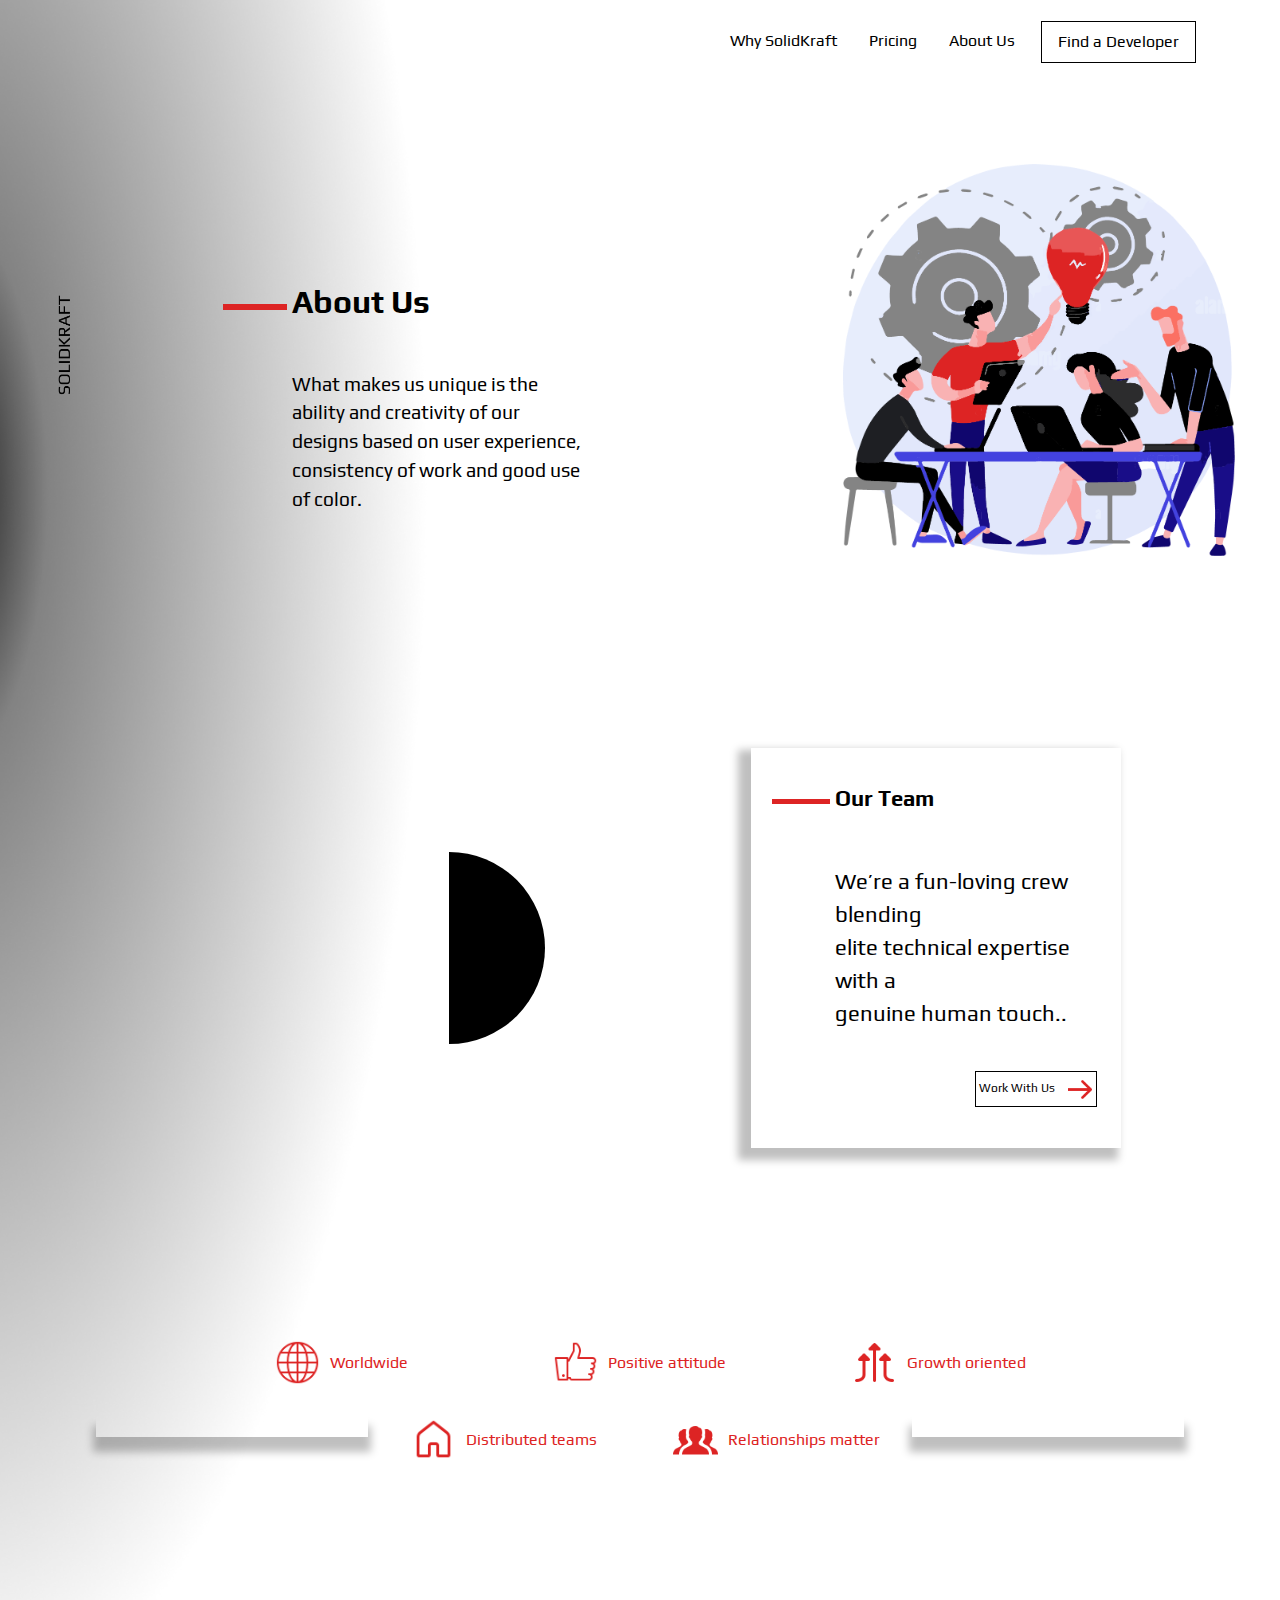
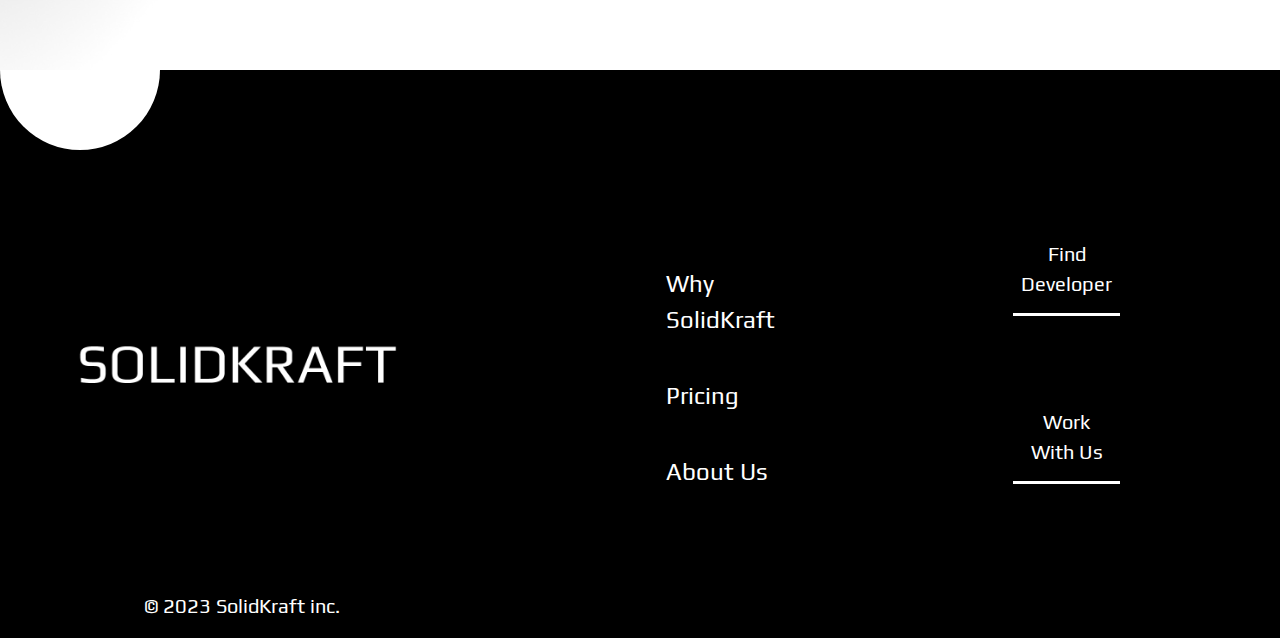
<file: AboutUs.html>
<!doctype html>
<html lang="en">
    <head>
        <!-- Required meta tags -->
        <meta charset="utf-8">
        <meta name="viewport" content="width=device-width, initial-scale=1, shrink-to-fit=no">

        <!-- Bootstrap CSS -->
        <link rel="stylesheet" href="https://cdn.jsdelivr.net/npm/bootstrap@4.0.0/dist/css/bootstrap.min.css" integrity="sha384-Gn5384xqQ1aoWXA+058RXPxPg6fy4IWvTNh0E263XmFcJlSAwiGgFAW/dAiS6JXm" crossorigin="anonymous">
        <link rel="stylesheet" href="stylesheets/AboutUs.css">

        <title>SOLIDKRAFT</title>
    </head>
    <body>
        <img class="img-fluid gradient" src="assets/AboutUsGradient.png" alt="">

        <div class="row header">
            <div class="col-xl-6">
                
            </div>
            <div class="col-xl-6">
                <ul class="nav justify-content-center">
                    <li class="nav-item">
                        <a class="nav-link" href="whySolidkraft.html">Why SolidKraft</a>
                    </li>
                    <li class="nav-item">
                        <a class="nav-link" href="#">Pricing</a>
                    </li>
                    <li class="nav-item">
                        <a class="nav-link " href="AboutUs.html">About Us</a>
                    </li>
                    <li class="nav-item">
                        <a class="nav-link " style="border:solid 1px; margin:0 10px;" href="contactUs.html">Find a Developer</a>
                    </li>
                </ul>
            </div>
        </div>
        <div class="row header2">
            <a href="#menu" class="nav__menu" style="z-index: 20;">
                <img src="./assets/menuIcon.svg" class="nav__icon " style="z-index: 20;">
            </a>
            <a href="#" class="nav__menu nav__menu--second">
                <img src="./assets/close.svg" class="nav__icon2 ">
            </a>

            <ul class="dropdown" id="menu">

                <li class="dropdown__list">
                    <a href="index.html" class="dropdown__link">
                        <img src="./assets/house.svg" class="dropdown__icon">
                        <span class="dropdown__span">Inicio</span>
                    </a>
                </li>

                <li class="dropdown__list">
                    <a href="whySolidkraft.html" class="dropdown__link">
                        <img src="./assets/whysk (2).png" class="dropdown__icon" style="width: 24px;">
                        <span class="dropdown__span">Why SolidKraft</span>
                        

                    </a>
                </li>
                <li class="dropdown__list">
                    <a href="" class="dropdown__link">
                        <img src="./assets/help.svg" class="dropdown__icon">
                        <span class="dropdown__span">Pricing</span>
                    </a>
                </li>
                <li class="dropdown__list">
                    <a href="AboutUs.html" class="dropdown__link">
                        <img src="./assets/projects.svg" class="dropdown__icon">
                        <span class="dropdown__span">About Us</span>
                    </a>
                </li>
                <li class="dropdown__list">
                    <a href="contactUs.html" class="dropdown__link">
                        <img src="./assets/email.svg" class="dropdown__icon">
                        <span class="dropdown__span">Find a Developer</span>
                    </a>
                </li>
            </ul>
        </div>

        <div class="container-fluid">
            <div class="row">
                <div class="col-xl-1 col-md-1 col-logo">
                    <a href="index.html"><img class="img-fluid asideLogo" src="assets/SolidkraftText.png" alt=""></a>
                </div>
                <div class="col-xl-6 col-md-6 aboutUsTxt">
                    <img class="img-fluid" src="assets/redLine.png" alt="">
                    <h2>About Us</h2>
                    <p>What makes us unique is the ability and creativity
                        of our designs based on user experience,
                        consistency of work and good use of color.</p>
                </div>
                <div class="col-xl-5 col-md-5 aboutUsImg">
                    <img class="img-fluid" src="assets/SK-teamwork.png" alt="">
                </div>
            </div>
        </div>
        <div class="container-fluid">
            <div class="row">
                <div class="col-xl-6 col-md-6 ourTeam">
                    <div class="half-circle">

                    </div>
                </div>
                <div class="col-xl-6 col-md-6">
                    <div class="ourTeamTxt">
                        <img class="img-fluid" src="assets/redLine.png" alt="">
                        <h2>Our Team</h2>
                        <p>We’re a fun-loving crew blending <br>elite technical expertise with
                            a<br> genuine human touch..</p>
                        <div class="col-xl-7 buttonWorkWithUs">
                            <a name="" id="" class="" href="contactUs.html"  role="button">
                                Work With Us
                                <img class="img-fluid" src="assets/Arrow.png" alt="">
                            </a>
                        </div>
                    </div>
                </div>
            </div>
        </div>
        <div class="container-fluid">
            <div class="row">
                <div class="col-xl-1-12 attributes1">
                    <div class="attribute">
                        <img class="img-fluid" src="assets/icons8-geografía-50.png" alt="">
                        <p>Worldwide</p>
                    </div>
                    <div class="attribute">
                        <img class="img-fluid" src="assets/icons8-me-gusta-50.png" alt="">
                        <p>Positive attitude</p>
                    </div>
                    <div class="attribute">
                        <img class="img-fluid" src="assets/icons8-growth-60.png" alt="">
                        <p>Growth oriented</p>
                    </div>
                </div>
                <div class="col-xl-1-12 attributes2">
                    <div class="emptyAttribute">

                    </div>
                    <div class="attribute">
                        <img class="img-fluid" src="assets/icons8-casa-96.png" alt="">
                        <p>Distributed teams</p>
                    </div>
                    <div class="attribute">
                        <img class="img-fluid" src="assets/icons8-grupo-de-usuario-60.png" alt="">
                        <p>Relationships matter</p>
                    </div>
                    <div class="emptyAttribute">
                        
                    </div>
                    
                </div>
            </div>
        </div>
        <footer>
            <div class="container-fluid">
                <div class="row">
                    <div class="col-xl-12 half-circle-footer" id="half-circle-footer">
                        
                    </div>
                </div>
                <div class="row">
                    <div class="col-xl-4 footerLogo">
                        <a href="index.html">
                        <img class="img-fluid footerImgLogo" src="assets/SolidkraftTextWhite.png" alt="">
                        </a>
                    </div>
                    <div class="col-xl-4 footerMenu">
                        <ul class="nav justify-content-center">
                            <li class="nav-item">
                                <a class="nav-link footerNav" href="whySolidkraft.html">Why SolidKraft</a>
                            </li>
                            <li class="nav-item">
                                <a class="nav-link footerNav" href="#">Pricing</a>
                            </li>
                            <li class="nav-item">
                                <a class="nav-link footerNav" href="AboutUs.html">About Us</a>
                            </li>
                        </ul>
                    </div>
                    <div class="col-xl-4 footerButtons">
                        <button onclick="location.href='contactUs.html'">Find Developer</button>
                        <button onclick="location.href='contactUs.html'">Work With Us</button>
                    </div>
                </div>
                <div class="row copyright">
                    
                    <h6>© 2023 SolidKraft inc.</h6>
                </div>
            </div>

        </footer>
        
        <script src="https://code.jquery.com/jquery-3.2.1.slim.min.js" integrity="sha384-KJ3o2DKtIkvYIK3UENzmM7KCkRr/rE9/Qpg6aAZGJwFDMVNA/GpGFF93hXpG5KkN" crossorigin="anonymous"></script>
        <script src="https://cdn.jsdelivr.net/npm/popper.js@1.12.9/dist/umd/popper.min.js" integrity="sha384-ApNbgh9B+Y1QKtv3Rn7W3mgPxhU9K/ScQsAP7hUibX39j7fakFPskvXusvfa0b4Q" crossorigin="anonymous"></script>
        <script src="https://cdn.jsdelivr.net/npm/bootstrap@4.0.0/dist/js/bootstrap.min.js" integrity="sha384-JZR6Spejh4U02d8jOt6vLEHfe/JQGiRRSQQxSfFWpi1MquVdAyjUar5+76PVCmYl" crossorigin="anonymous"></script>
    </body>
</html>
</file>
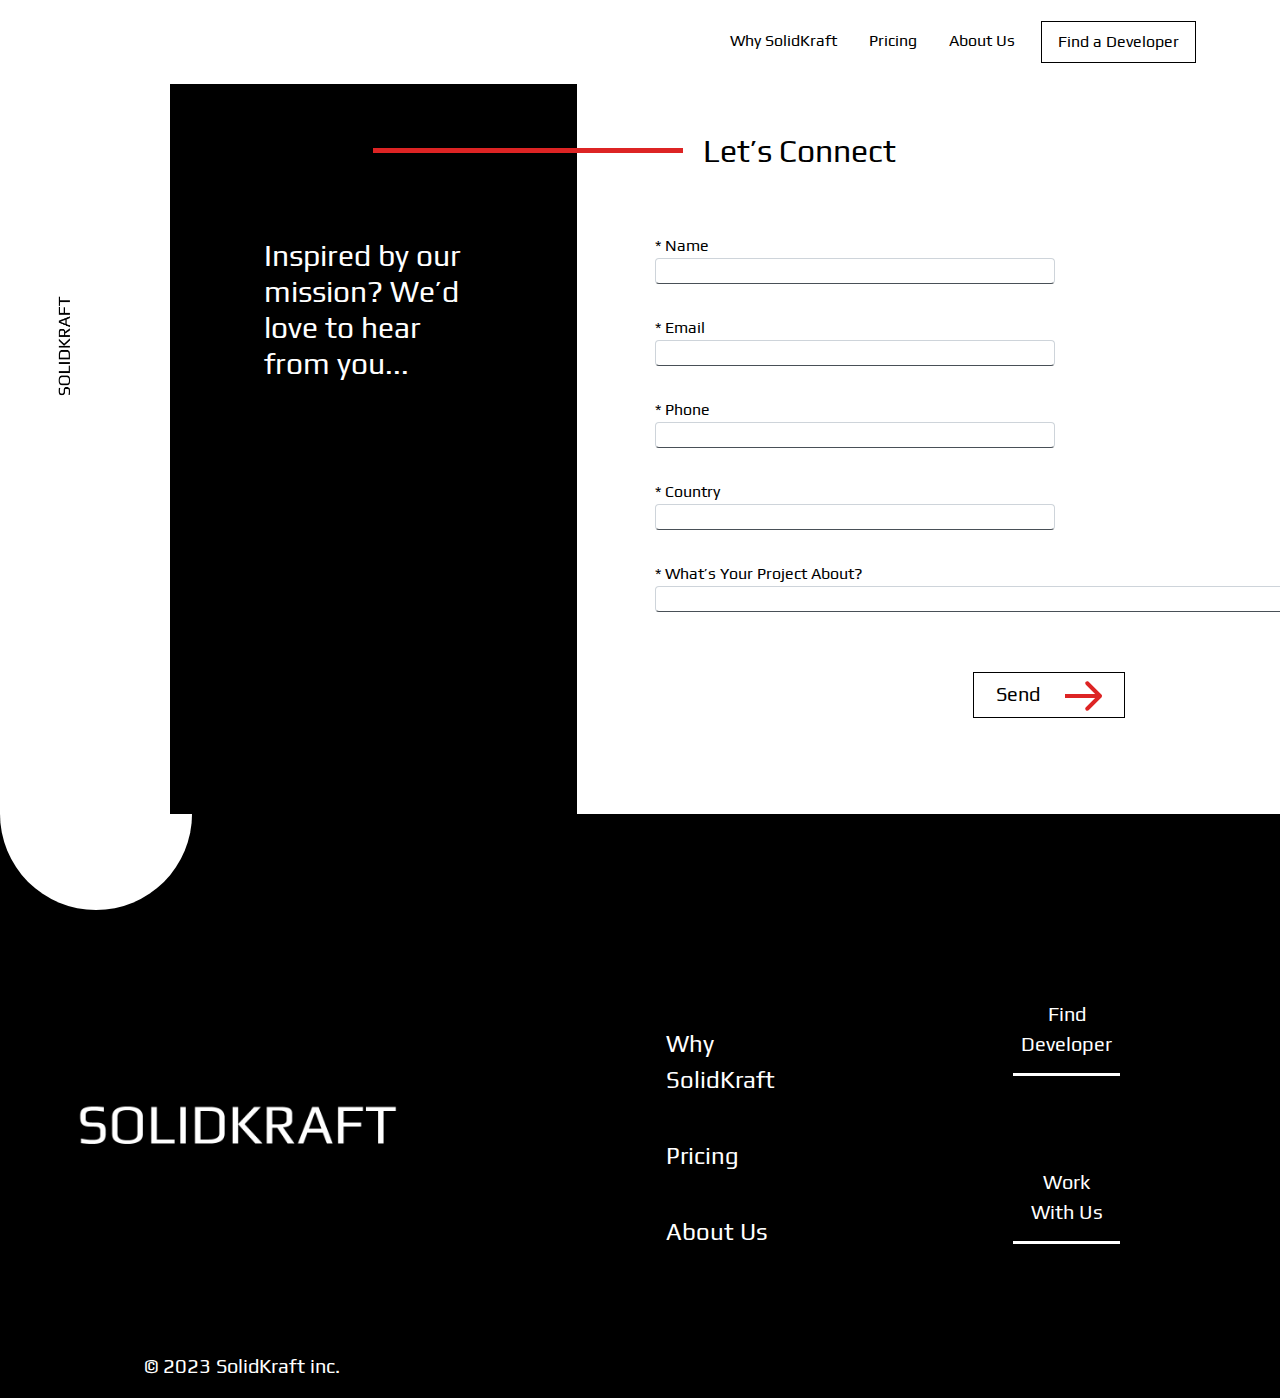
<file: contactUs.html>
<!doctype html>
<html lang="en">
    <head>
        <!-- Required meta tags -->
        <meta charset="utf-8">
        <meta name="viewport" content="width=device-width, initial-scale=1, shrink-to-fit=no">

        <!-- Bootstrap CSS -->
        <link rel="stylesheet" href="https://cdn.jsdelivr.net/npm/bootstrap@4.0.0/dist/css/bootstrap.min.css" integrity="sha384-Gn5384xqQ1aoWXA+058RXPxPg6fy4IWvTNh0E263XmFcJlSAwiGgFAW/dAiS6JXm" crossorigin="anonymous">
        <link rel="stylesheet" href="stylesheets/contactUs.css">
        <title>SOLIDKRAFT</title>
    </head>
    <body>
        <div class="container-fluid">
            <div class="row header">
                <div class="col-xl-6">
                    
                </div>
                <div class="col-xl-6">
                    <ul class="nav justify-content-center">
                        <li class="nav-item">
                            <a class="nav-link" href="whySolidkraft.html">Why SolidKraft</a>
                        </li>
                        <li class="nav-item">
                            <a class="nav-link" href="#">Pricing</a>
                        </li>
                        <li class="nav-item">
                            <a class="nav-link " href="AboutUs.html">About Us</a>
                        </li>
                        <li class="nav-item">
                            <a class="nav-link " style="border:solid 1px; margin:0 10px;" href="contactUs.html">Find a Developer</a>
                        </li>
                    </ul>
                </div>
            </div>
            <div class="row header2">
                <a href="#menu" class="nav__menu">
                    <img src="./assets/menuIcon.svg" class="nav__icon ">
                </a>
                <a href="#" class="nav__menu nav__menu--second">
                    <img src="./assets/close.svg" class="nav__icon2 ">
                </a>
    
                <ul class="dropdown" id="menu">
    
                    <li class="dropdown__list">
                        <a href="index.html" class="dropdown__link">
                            <img src="./assets/house.svg" class="dropdown__icon">
                            <span class="dropdown__span">Inicio</span>
                        </a>
                    </li>
    
                    <li class="dropdown__list">
                        <a href="whySolidkraft.html" class="dropdown__link">
                            <img src="./assets/whysk (2).png" class="dropdown__icon" style="width: 24px;">
                            <span class="dropdown__span">Why SolidKraft</span>
                            
    
                        </a>
                    </li>
                    <li class="dropdown__list">
                        <a href="" class="dropdown__link">
                            <img src="./assets/help.svg" class="dropdown__icon">
                            <span class="dropdown__span">Pricing</span>
                        </a>
                    </li>
                    <li class="dropdown__list">
                        <a href="AboutUs.html" class="dropdown__link">
                            <img src="./assets/projects.svg" class="dropdown__icon">
                            <span class="dropdown__span">About Us</span>
                        </a>
                    </li>
                    <li class="dropdown__list">
                        <a href="contactUs.html" class="dropdown__link">
                            <img src="./assets/email.svg" class="dropdown__icon">
                            <span class="dropdown__span">Find a Developer</span>
                        </a>
                    </li>
                </ul>
            </div>
            
        </div>
        <div class="container-fluid">
            <div class="row">
                <div class="col-xl-1 col-md-1 col-logo">
                    <a href="index.html"><img class="img-fluid asideLogo" src="assets/SolidkraftText.png" alt=""></a>
                </div>
                <div class="col-xl-5 col-md-5">
                    <div class="asideForm">
                        <div class="redLine">
                            <img class="img-fluid" src="assets/contactLine.png" alt="">
                        </div>
                        <h3>
                            Inspired by our mission?
                            We’d love to hear from you...
                        </h3>
                    </div>
                </div>
                <div class="col-xl-6 col-md-6 form">
                    <h2>Let’s Connect</h2>
                    <form method="get" action="">
                        <div class="form-group">
                            <label for="">* Name</label>
                            <input type="text" class="form-control short-input" name="" id="" aria-describedby="helpId" placeholder="">
                        </div>
                        <div class="form-group">
                            <label for="">* Email</label>
                            <input type="text" class="form-control short-input" name="" id="" aria-describedby="helpId" placeholder="">
                        </div>
                        <div class="form-group">
                            <label for="">* Phone</label>
                            <input type="text" class="form-control short-input" name="" id="" aria-describedby="helpId" placeholder="">
                        </div>
                        <div class="form-group">
                            <label for="">* Country</label>
                            <input type="text" class="form-control short-input" name="" id="" aria-describedby="helpId" placeholder="">
                        </div>
                        <div class="form-group">
                            <label for="">* What’s Your Project About?</label>
                            <input type="text" name="" id="" class="form-control large-input" placeholder="" aria-describedby="helpId">
                        </div>
                        <div class="btnForm">
                            <a name="" id="" class="btn" href="#" role="button">Send
                                <img class="img-fluid" src="assets/Arrow.png" alt="">
                            </a>
                        </div>
                        
                    </form>
                    
                </div>
                
            </div>
            
        </div>
        <footer>
            <div class="container-fluid">
                <div class="row">
                    <div class="col-xl-12 half-circle-footer" id="half-circle-footer">
                        
                    </div>
                </div>
                <div class="row">
                    <div class="col-xl-4 footerLogo">
                        <a href="index.html">
                        <img class="img-fluid footerImgLogo" src="assets/SolidkraftTextWhite.png" alt="">
                        </a>
                    </div>
                    <div class="col-xl-4 footerMenu">
                        <ul class="nav justify-content-center">
                            <li class="nav-item">
                                <a class="nav-link footerNav" href="whySolidkraft.html">Why SolidKraft</a>
                            </li>
                            <li class="nav-item">
                                <a class="nav-link footerNav" href="#">Pricing</a>
                            </li>
                            <li class="nav-item">
                                <a class="nav-link footerNav" href="AboutUs.html">About Us</a>
                            </li>
                        </ul>
                    </div>
                    <div class="col-xl-4 footerButtons">
                        <button onclick="location.href='contactUs.html'">Find Developer</button>
                        <button onclick="location.href='contactUs.html'">Work With Us</button>
                    </div>
                </div>
                <div class="row copyright">
                    
                    <h6>© 2023 SolidKraft inc.</h6>
                </div>
            </div>

        </footer>

        <!-- Optional JavaScript -->
        <!-- jQuery first, then Popper.js, then Bootstrap JS -->
        <script src="https://code.jquery.com/jquery-3.2.1.slim.min.js" integrity="sha384-KJ3o2DKtIkvYIK3UENzmM7KCkRr/rE9/Qpg6aAZGJwFDMVNA/GpGFF93hXpG5KkN" crossorigin="anonymous"></script>
        <script src="https://cdn.jsdelivr.net/npm/popper.js@1.12.9/dist/umd/popper.min.js" integrity="sha384-ApNbgh9B+Y1QKtv3Rn7W3mgPxhU9K/ScQsAP7hUibX39j7fakFPskvXusvfa0b4Q" crossorigin="anonymous"></script>
        <script src="https://cdn.jsdelivr.net/npm/bootstrap@4.0.0/dist/js/bootstrap.min.js" integrity="sha384-JZR6Spejh4U02d8jOt6vLEHfe/JQGiRRSQQxSfFWpi1MquVdAyjUar5+76PVCmYl" crossorigin="anonymous"></script>
    </body>
</html>
</file>
<file: stylesheets/AboutUs.css>
@import url('https://fonts.googleapis.com/css2?family=Play&display=swap');

body {
    font-family: 'Play', sans-serif;
    font-weight: 400;
    color: black;
}
.container-fluid{
    padding:0;
}
.row{
    margin:0;
}
.nav-link{
    color:black;
}
.nav-link:hover{
    color:#DD2424;
}
.asideLogo{
    transform: rotate(-90deg);
    position: fixed;
    width: 100px;
}
.header{
    padding: 1.3em 0;
}
.col-logo{
    display: grid;
    align-items: center;
    padding-bottom: 10em;
    z-index: 7;
}
.gradient{
    width: 580px;
    position: absolute;
    z-index: -1;
}
.aboutUsTxt{
    display: grid;
    grid-template-columns: 1fr 4fr;
    grid-template-rows: 1fr 3fr;
    margin-top:10em;
    padding-left: 7em;
    padding-right: 10em;
}
.aboutUsTxt img{
    justify-self: center;
    align-self: center;
}
.aboutUsTxt h2{
    align-self: center;
    font-weight: 800;
    font-size: 2rem;
}
.aboutUsTxt p{
    grid-column: 2/3;
    font-size: 1.2rem;
}
.aboutUsImg {
    margin-top: 5em;
    margin-bottom: 12em;
    padding-left: 6em;
}
.aboutUsImg img{
    width: 392px;

}
.ourTeam{
    display: grid;
    align-items: end;
}
.half-circle {
    width: 12rem;
    height: 6rem;
    background-color: black;
    border-radius: 10rem 10rem 0 0;
    justify-self: end;
    align-self: center;
    margin-right: 2em;
    transform: rotate(90deg);
}
.ourTeamTxt{
    box-shadow: -8px 7px 8px 5px rgba(0, 0, 0, 0.25); 
    display: grid;
    grid-template-columns: 1fr 4fr;
    grid-template-rows: 1fr 3fr 1fr;
    margin-right: 9em;
    margin-left: 6em;
    padding: 1.2em 1em;
    padding-bottom: 2em;
}
.ourTeamTxt img {
    align-self: center;
    justify-self: center;
    width: 58px;
}
.ourTeamTxt h2{
    font-size: 22px;
    font-weight: 800;
    align-self: center;

}
.ourTeamTxt p{
    grid-column: 2/3;
    padding-right: 1.2em;
    font-size: 22px;
    margin-top: 1.3em;
}
.ourTeamTxt div{
    grid-column: 2/3;
    margin-top: 1em;
}
.buttonWorkWithUs{
    display: grid;
    justify-content: end;
    justify-self: end;
    margin-right: 2em;
}
.buttonWorkWithUs a{
    border: solid 1px;
    color: black;
    padding: 0.6em 1.3em; 
    font-size: 12px;
    align-self: center;
}
.buttonWorkWithUs a img{
    margin-left: 10px;
    width: 2em;
}
.buttonWorkWithUs a:hover{
    background-color: #DD2424;
    color: white;
    text-decoration: none;
}
.buttonWorkWithUs:hover img{
    filter: invert(95%) sepia(7%) saturate(7458%) hue-rotate(185deg) brightness(220%) contrast(111%);
}

.attribute{
    display: flex;
    align-items: center;
    justify-content: center;
}
.attribute p{
    color: #DD2424;
    margin-bottom: 0;
}
.attribute img{
    width: 45px;
    margin-right: 10px;
}
.attributes1{
    display: grid;
    grid-template-columns: 1fr 1fr 1fr;
    width: 100%;
    padding: 0 12em;
    margin-top: 12em;
}
.attributes2{
    display: grid;
    grid-template-columns: 1fr 1fr 1fr 1fr;
    width: 100%;
    padding: 0 6em;
    margin-top: 2em;
}
.emptyAttribute{
    height: 20px;
    box-shadow: 0px 12px 9px 3px rgba(0, 0, 0, 0.25); 
}
footer{
    background-color: black;
    margin-top: 13em;
}
.half-circle-footer{
    width: 10rem;
    height: 5rem;
    flex:none;
    background-color: white;
    border-radius: 10rem 10rem 0 0;
    transform: rotate(-180deg);
    margin-bottom: 3em;
}
.footerLogo{
    display: grid;
    place-items: center;
}
.footerImgLogo{
    width: 320px;
    margin-left: 3em;
    
}
.footerMenu{
    display: grid;
    justify-content: center;
}
.footerMenu ul{
display: flex;
flex-direction: column;
justify-content: center;
margin-left: 13em;
}
.footerNav {
    color: white;
    display: flex;
    font-size: 24px;
    margin-top: 1em;

}
.footerButtons{
    display: flex;
    flex-direction: column;
    padding: 0 10em;
}
.footerButtons button{
    background-color: black;
    color: white;
    border: 0;
    border-bottom: solid white;
    font-size: 20px;
    padding-bottom: 0.7em;
    margin-top: 2em;
    margin-bottom: 2.5em;
}
.footerButtons button:hover{
    color: #DD2424;
    border-bottom: solid #DD2424;
    cursor: pointer;
}
.copyright{
    margin-left: 9em;
}
.copyright h6{
    color: white;
    font-size: 20px;
    margin-bottom: 1em;
    margin-top: 3em;
}

.header2{
    display: none;
    --img1: scale(1);
    --img2: scale(0);
}
.header2:has( .dropdown:target ){
    --img1: scale(0);
    --img2: scale(1);
    --clip:inset(0 0 0 0);

}
.dropdown{
    position: absolute;
    background-color: #000;
    width: 75%;
    max-width: 300px;
    right: 0;
    top: 0;
    bottom: 0;
    padding: 1em;
    z-index: 10;
    display: grid;
    align-content:center ;
    gap: 1rem;

    overflow-y: auto;


    clip-path: var(--clip, inset(0 0 100% 100%));
    transition: clip-path .5s; 
}
.nav__menu{
    grid-area: img;
    position: relative;
    z-index: 10;

    transform: var(--img1);
}
.nav__menu--second{
    transform: var(--img2);
    z-index: 11;
}
.dropdown span {
    color: white;
}
.dropdown__link{
    color: rgb(184, 187, 191);
    padding: 1em .7em;
    text-decoration: none;
    
    display: flex;
    align-items: center;
    gap: .6rem;

    position: relative;
    background-color: var(--bg, transparent);
    border-radius: 6px;
}

@media(max-width:768px){

    .header{
        display: none;
    }
    .header2{
        display: block;
    }
    .nav__icon{
        width: 25px;
        position: absolute;
        right: 30px;
        top:30px;

    }
    .nav__icon2{
        width: 35px;
        position: absolute;
        right: 30px;
        top:30px;
        z-index: 12;
    }
    .nav__menu{
        display: grid;
    }
    .dropdown__list{
        list-style:none ;
    }
    .footerImgLogo{
        margin-left: 0;
    }
    .footerMenu ul{
        margin-left: 0;
    }
    .nav-item{
        display: grid;
    }
    .footerNav{
        text-align: center;
        justify-self: center;
    }
    .footerMenu{
        margin-top: 50px;
    }
    .footerButtons{
        margin-top: 30px;
        padding: 0 5em;
    }
    .footerButtons button{
        color: black;
        border-radius: 15px;
        background-color: white;
        padding: 0.3em 0;
        margin-bottom: 1.8em;
    }
    .copyright{
        margin-left: 12em;
    }



    .asideLogo{
        width: 200px;
        top:2.8em;
        right: 30%;
        position: absolute;
        transform: rotate(0deg);
    }



    .aboutUsTxt{
        margin-top: 6em;
        padding: 0 5em;
    }
    .aboutUsImg{
        margin-top: 10em;
    }
    .ourTeamTxt{
        margin: 0 3em;
        padding-bottom: 3em;
        margin-right: 1em !important;
    }
    .half-circle{
        transform: rotate(0);
        margin-right: 4em;
    }
    .buttonWorkWithUs{
        justify-content: center;
        
    }
    .buttonWorkWithUs a{
        padding: 1em 1.5em;
        font-size: 16px;
        
    }
    .attributes1{
        margin-top: 6em;
        padding: 0;
        grid-template-columns: 1fr;
    }
    .attributes1 div{
        margin-bottom: 1.5em;
    }
    .attributes2{
        padding: 0;
        grid-template-columns: 1fr;
        margin-top: 0;
    }
    .attributes2 div{
        margin-bottom: 1.5em;
    }
    .emptyAttribute{
        display: none;
    }
    footer{
        margin-top: 7em;
    }
}
@media(max-width:1350px){

    .buttonWorkWithUs{
        margin-right: 0.5em;
        padding: 0;
    }
    .buttonWorkWithUs a{
        padding: 0.6em 0.3em;
    }

}
@media(max-width:1150px){

    .aboutUsTxt{
        padding-right: 0;
        padding-left: 5em;
    }
    .ourTeamTxt{
        margin-right: 4em;
        margin-left: 1em;
    }

}
</file>
<file: stylesheets/contactUs.css>
@import url('https://fonts.googleapis.com/css2?family=Play&display=swap');

body {
    font-family: 'Play', sans-serif;
    font-weight: 400;
    color: black;
}
.container-fluid{
    padding:0;
}
.row{
    margin:0;
}
.nav-link{
    color:black;
}
.nav-link:hover{
    color:#DD2424;
}
.asideLogo{
    transform: rotate(-90deg);
    position: fixed;
    width: 100px;
    margin-bottom: 3em;
}
.header{
    padding: 1.3em 0;
}
.col-logo{
    display: grid;
    align-items: center;
    padding-bottom: 14em;
    
}
.asideForm{
    background-color: black;
    display: grid;
    align-content: start;
    padding: 4em;
    margin-left: 3em;
    margin-right: 3em;
    height: 100%;
}
.asideForm h3{
    color: white;
    font-size: 30px;
    padding: 2em 1em;
    padding-top: 3em;

}
.redLine img{
    width: 58%;
    height: 5px;
    position: absolute;
    left: 50%;
}
form{
    display: grid;
}
.form{
    margin-top: 3em;
}
.form h2{
    margin-bottom: 1em;
    margin-left: 1.5em;
}
.form-group{
    margin-top: 2em;
    margin-bottom: 0;
}
.form-control{
    border-bottom: solid 1px;
    padding: 0;
}
label{
    margin-bottom: 0;
}

.short-input{
    width: 400px;
}
.large-input{
    width: 630px;
}

.btnForm{
    justify-self: end;
    margin-right: 10em;
    margin-bottom: 6em;
}
.btnForm a{
    border: solid black 1px;
    border-radius: 0;
    color: black;
    font-size: 20px;
    padding: 0.3em 1.1em;
    margin-top: 3em;
}
.btnForm a img{
    margin-left: 1em;
}
.btnForm a:hover{
    background-color: #DD2424;
    color: white;
    text-decoration: none;
}
.btnForm .btn:hover img{
    filter: invert(95%) sepia(7%) saturate(7458%) hue-rotate(185deg) brightness(220%) contrast(111%);
}

footer{
    background-color: black;
    margin-top: 0em;
}
.half-circle-footer{
    width: 12rem;
    height: 6rem;
    flex:none;
    background-color: white;
    border-radius: 10rem 10rem 0 0;
    transform: rotate(-180deg);
    margin-bottom: 3em;
}
.footerLogo{
    display: grid;
    place-items: center;
}
.footerImgLogo{
    width: 320px;
    margin-left: 3em;
    
}
.footerMenu{
    display: grid;
    justify-content: center;
}
.footerMenu ul{
display: flex;
flex-direction: column;
justify-content: center;
margin-left: 13em;
}
.footerNav {
    color: white;
    display: flex;
    font-size: 24px;
    margin-top: 1em;

}
.footerButtons{
    display: flex;
    flex-direction: column;
    padding: 0 10em;
}
.footerButtons button{
    background-color: black;
    color: white;
    border: 0;
    border-bottom: solid white;
    font-size: 20px;
    padding-bottom: 0.7em;
    margin-top: 2em;
    margin-bottom: 2.5em;
}
.footerButtons button:hover{
    color: #DD2424;
    border-bottom: solid #DD2424;
    cursor: pointer;
}
.copyright{
    margin-left: 9em;
}
.copyright h6{
    color: white;
    font-size: 20px;
    margin-bottom: 1em;
    margin-top: 3em;
}
.header2{
    display: none;
    --img1: scale(1);
    --img2: scale(0);
}
.header2:has( .dropdown:target ){
    --img1: scale(0);
    --img2: scale(1);
    --clip:inset(0 0 0 0);

}
.dropdown{
    position: absolute;
    background-color: #000;
    width: 75%;
    max-width: 300px;
    right: 0;
    top: 0;
    bottom: 0;
    padding: 1em;
    z-index: 10;
    display: grid;
    align-content:center ;
    gap: 1rem;

    overflow-y: auto;


    clip-path: var(--clip, inset(0 0 100% 100%));
    transition: clip-path .5s; 
}
.nav__menu{
    grid-area: img;
    position: relative;
    z-index: 10;

    transform: var(--img1);
}
.nav__menu--second{
    transform: var(--img2);
    z-index: 11;
}
.dropdown span {
    color: white;
}
.dropdown__link{
    color: rgb(184, 187, 191);
    padding: 1em .7em;
    text-decoration: none;
    
    display: flex;
    align-items: center;
    gap: .6rem;

    position: relative;
    background-color: var(--bg, transparent);
    border-radius: 6px;
}

@media(max-width:770px){

    .header{
        display: none;
    }
    .header2{
        display: block;
    }
    .nav__icon{
        width: 25px;
        position: absolute;
        right: 30px;
        top:30px;

    }
    .nav__icon2{
        width: 35px;
        position: absolute;
        right: 30px;
        top:30px;
        z-index: 12;
    }
    .nav__menu{
        display: grid;
    }
    .dropdown__list{
        list-style:none ;
    }
    .footerImgLogo{
        margin-left: 0;
    }
    .footerMenu ul{
        margin-left: 0;
    }
    .nav-item{
        display: grid;
    }
    .footerNav{
        text-align: center;
        justify-self: center;
    }
    .footerMenu{
        margin-top: 50px;
    }
    .footerButtons{
        margin-top: 30px;
    }
    .footerButtons button{
        color: black;
        border-radius: 15px;
        background-color: white;
        padding: 0.3em 0;
        margin-bottom: 1.8em;
    }
    .copyright{
        margin-left: 12em;
    }


    .asideLogo{
        width: 200px;
        top:2.8em;
        right: 30%;
        position: absolute;
        transform: rotate(0deg);
    }


    .redLine img{
        width: 50%;
    }
    .col-logo{
        padding-bottom:12em ;
    }
    .asideForm h3{
        
        padding: 1em 0em;
    }

    .form-group .large-input{
        width: 400px;
        height: 80px;
    }
    .form-group{
        margin-top: 3em;
        justify-self: center;
        
    }
    .form-control{
        border: 1px solid white;
        border-bottom: 1px solid black  ;
    }
    .form-group label{
        font-size: 22px;
    }
    .form-group input{
        height: 40px;
        margin-top: 6px;
    }
    .btnForm{
        justify-self: center;
        margin-right: 0;
    }
    .btnForm a{
        font-size: 24px;
    }
}
@media(max-width:1200px){
    .form-group .large-input{
        width: 400px;
        height: 80px;
    }
    .asideForm{
        padding-left:1em ;
        padding-right: 1em;
    }
    .footerImgLogo{
        margin-left: 0;
    }
    .footerMenu ul{
        margin-left: 0;
    }
    .nav-item{
        display: grid;
    }
    .footerNav{
        text-align: center;
        justify-self: center;
    }
    .footerMenu{
        margin-top: 50px;
    }
    .footerButtons{
        margin-top: 30px;
    }
    .footerButtons button{
        color: black;
        border-radius: 15px;
        background-color: white;
        padding: 0.3em 0;
        margin-bottom: 1.8em;
    }
    .copyright{
        margin-left: 12em;
    }

}
@media(max-width:450px){
    .footerButtons{
        padding: 4em;
    }
    .asideForm{
        margin: 0;
    }
    .redLine img{
        width: 40%;
    }
    .form-group input{

    }
    .form-group .large-input{
        width: 300px;
        height: 60px;
    }
    .short-input{
        width: 300px;
    }
}
</file>
